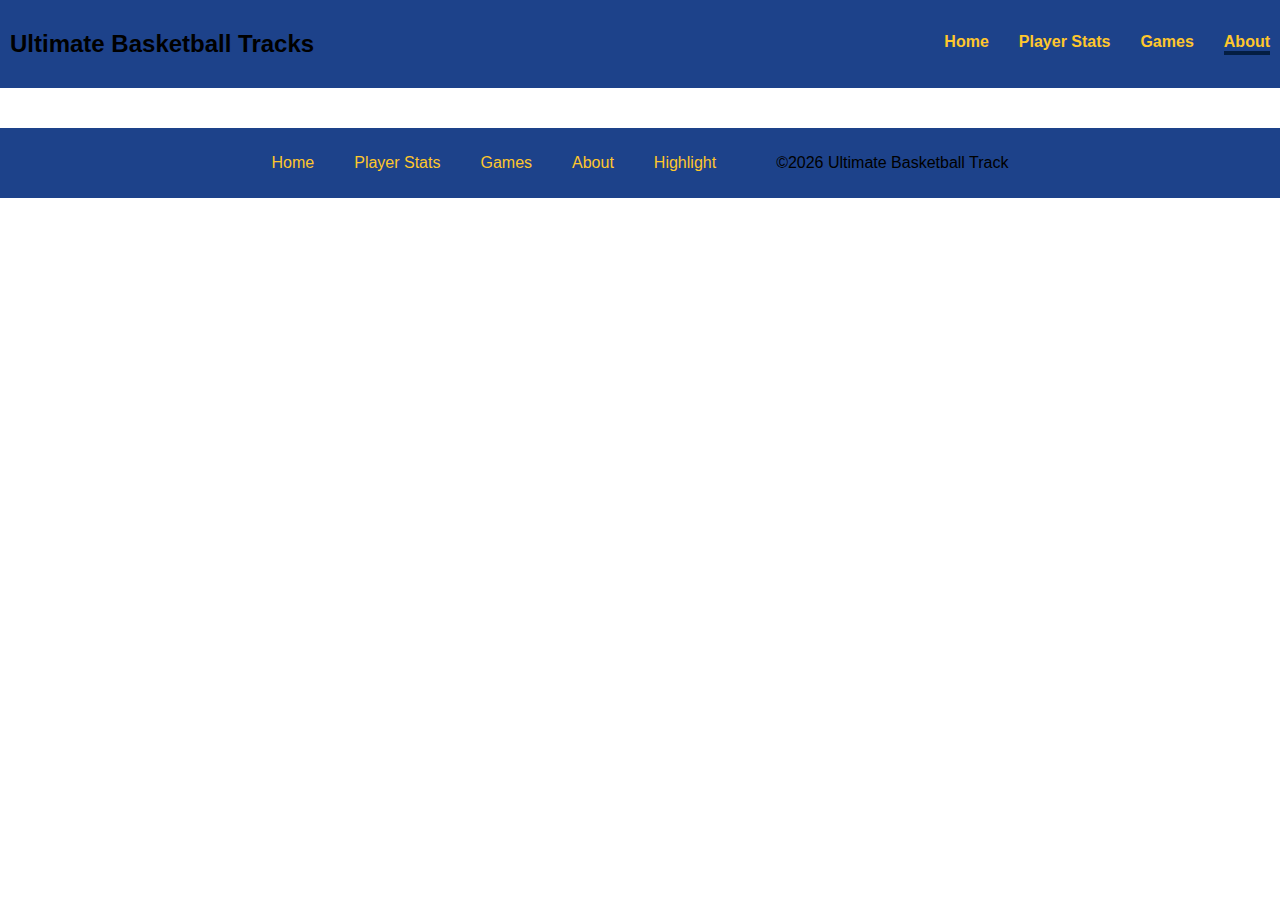
<file: about.html>
<!DOCTYPE html>
<html lang="en-US">

<head>
    <meta charset="utf-8">
    <meta name="viewport" content="width=device-width, initial-scale=1.0">
    <meta name="description" content="Chamber | WDD 231 | Home Page">
    <meta name="author" content="Elizabeth">
    <meta property="og:title" content="Ultimate Basketball Tracks">
    <meta property="og:type" content="website">
    <meta property="og:image"
        content="https://th.bing.com/th/id/OIP.6NQq_Z1Qp3ORWEOss6F_7AHaE6?pid=ImgDet&w=180&h=180&c=7&dpr=1.2">
    <meta property="og:url" content="https://lisbet-dokcom.github.io/wdd231/chamber/index.html">
    <title>Chamber - Home Page</title>
    <script type="module" src="scripts/main.js" defer></script>
    <!-- <script src="scripts/index.js" defer></script> -->
    <link rel="stylesheet" href="styles/homepage.css">
    <link rel="stylesheet" href="styles/mobileview.css">
    <!-- <link rel="stylesheet" href="styles/directory-small.css">
    <link rel="stylesheet" href="../styles/normalize.css">
    <link rel="icon" href="images/favicon.ico">
    <link rel="preconnect" href="https://fonts.googleapis.com">
    <link rel="preconnect" href="https://fonts.gstatic.com" crossorigin>
    <link
        href="https://fonts.googleapis.com/css2?family=Josefin+Sans:ital,wght@0,100..700;1,100..700&family=Playwrite+HU&family=Roboto:ital,wght@0,100..900;1,100..900&family=Winky+Sans:ital,wght@0,300..900;1,300..900&display=swap"
        rel="stylesheet"> -->
</head>

<body>
    <header>
        <div class="first">
            <h2>Ultimate Basketball Tracks</h2>
            <button id="menu" aria-expanded="false" aria-label="Open Menu"></button>
        </div>
        <nav class="head-links">
            <a href="index.html">Home</a>
            <a href="player-stats.html">Player Stats</a>
            <a href="games.html">Games</a>
            <a href="about.html" class="current">About</a>
        </nav>
    </header>
    <main>
        

    </main>
   <footer>
        <div class="foot-links">
            <a href="index.html">Home</a>
            <a href="player-stats.html">Player Stats</a>
            <a href="games.html">Games</a>
            <a href="about.html">About</a>
            <a href="">Highlight</a>
        </div>
        <p>©<span id="currentyear"></span> Ultimate Basketball Track</p>
    </footer>
</body>

</html>
</file>
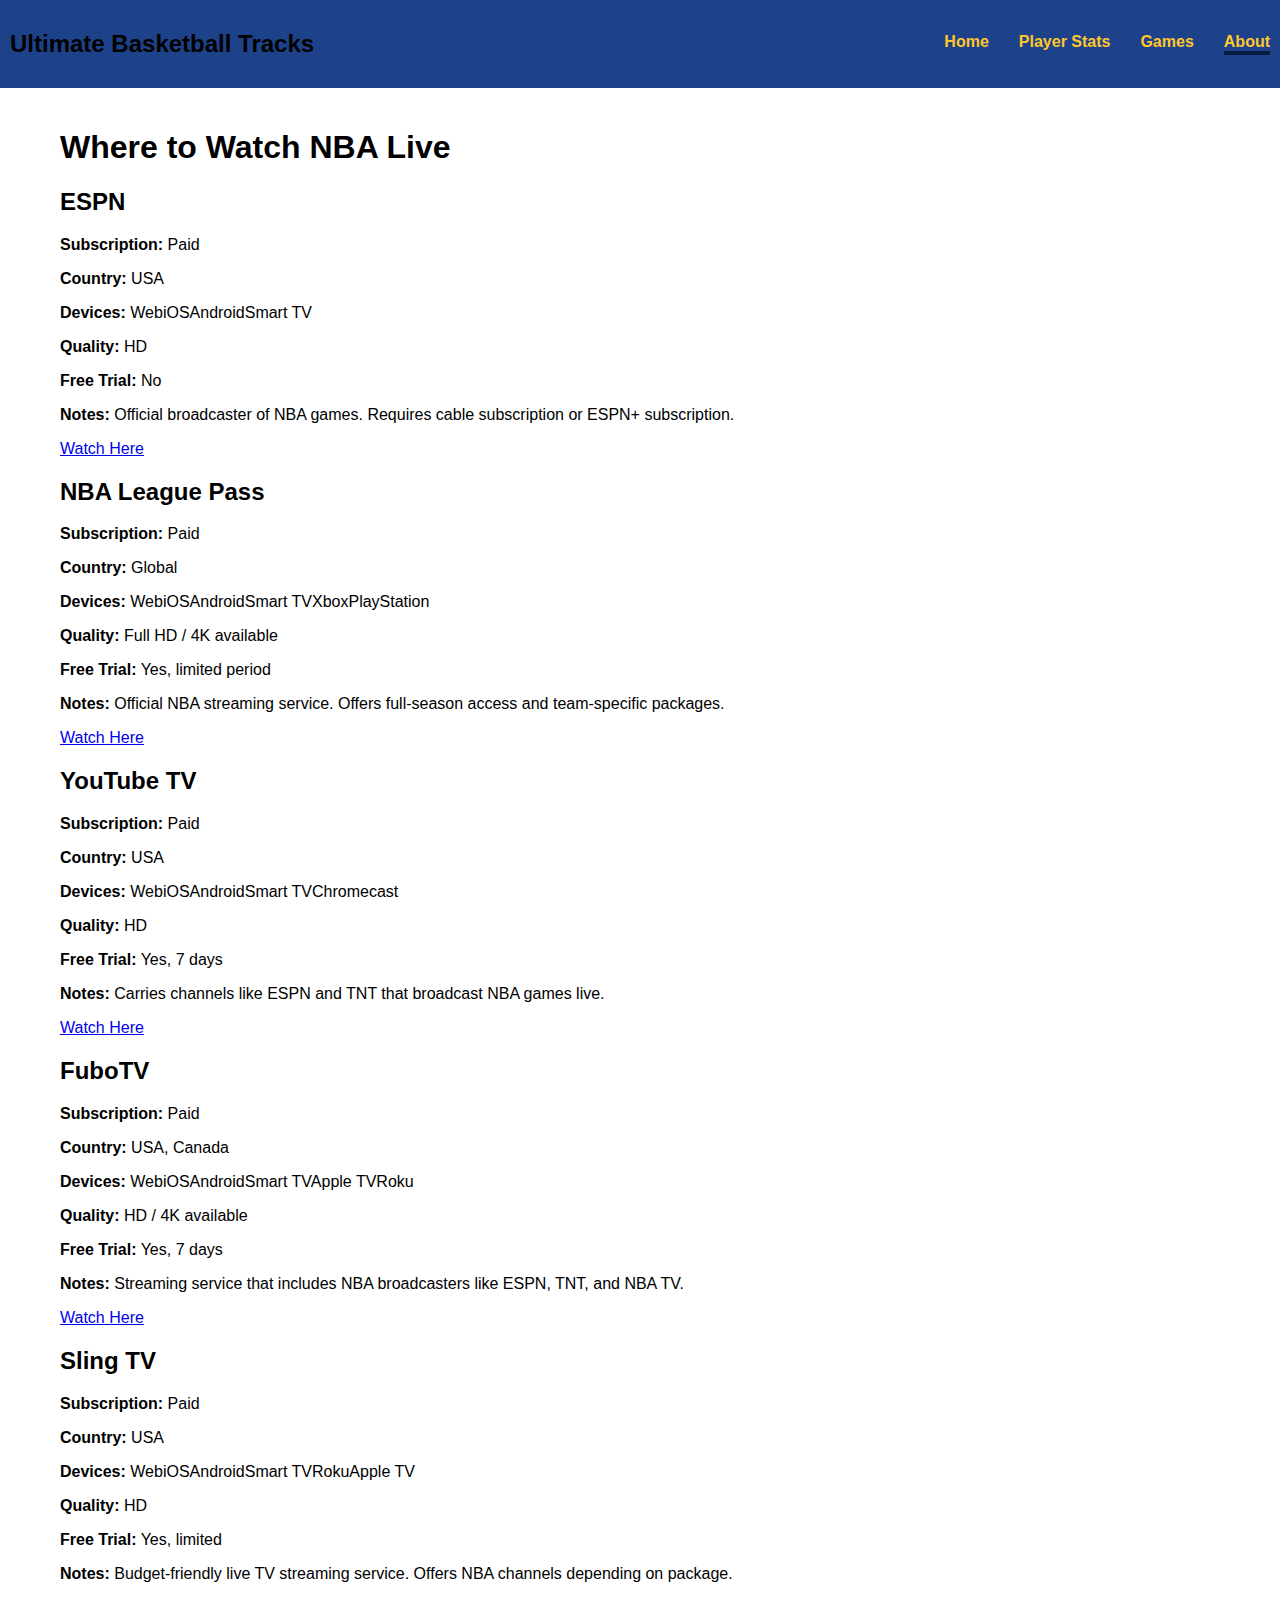
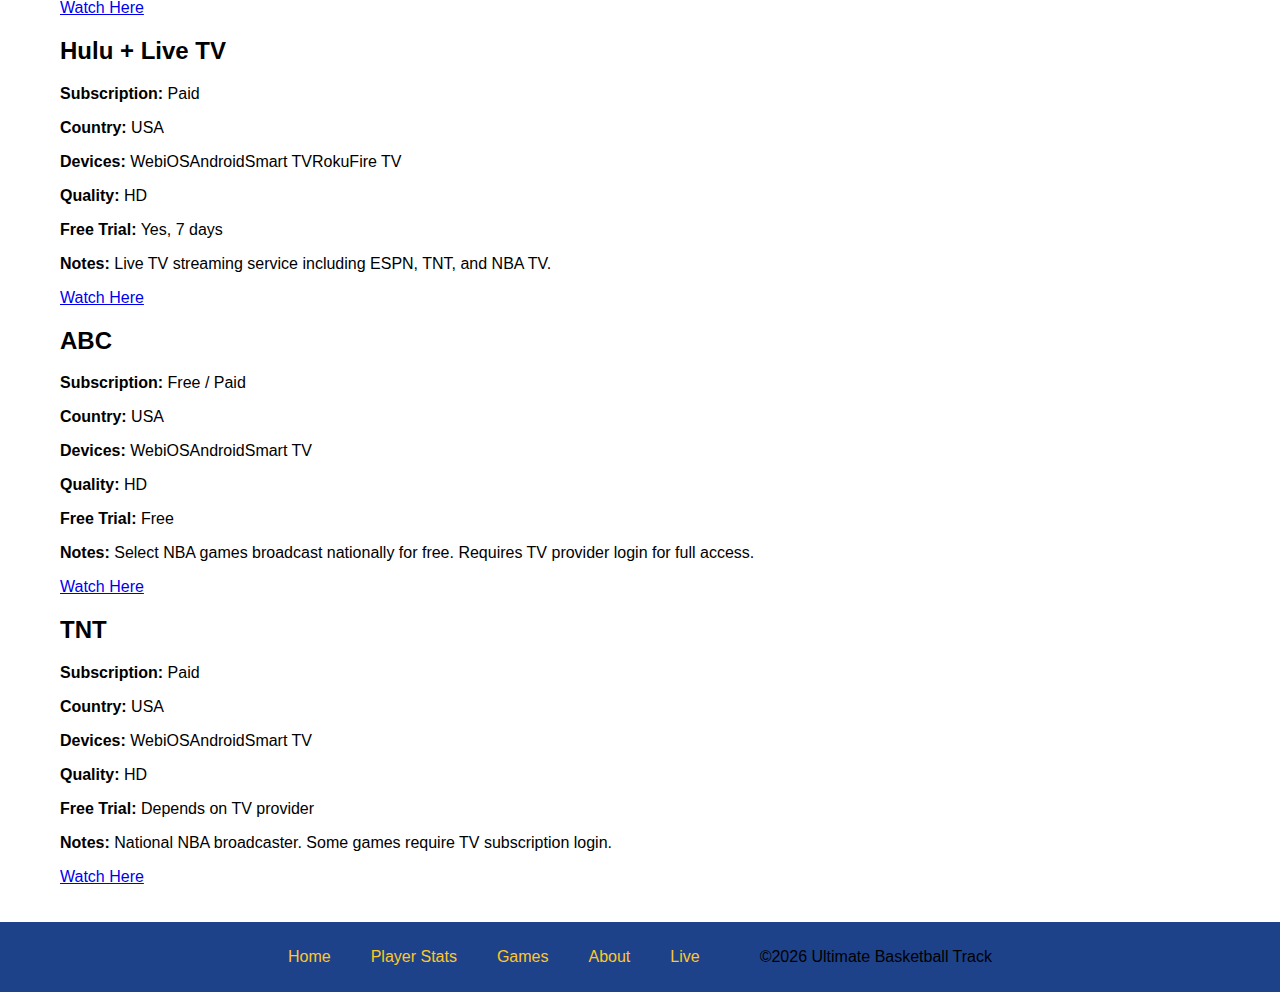
<file: live.html>
<!DOCTYPE html>
<html lang="en-US">

<head>
    <meta charset="utf-8">
    <meta name="viewport" content="width=device-width, initial-scale=1.0">
    <meta name="description" content="Baskball Tracker | WDD 330 | About Page">
    <meta name="author" content="Elizabeth">
    <meta property="og:title" content="Ultimate Basketball Tracks">
    <meta property="og:type" content="website">
    <meta property="og:image" content="images/images/tj-dragotta-Gl0jBJJTDWs-unsplash.jpg">
    <meta property="og:url" content="https://lisbet-dokcom.github.io/WDD330_BasketballTracker/about.html">
    <title>Ultimate Basketball Tracker - About Page</title>
    <script type="module" src="scripts/main.js" defer></script>
    <script src="scripts/live.js"></script>
    <link rel="stylesheet" href="styles/homepage.css">
    <link rel="stylesheet" href="styles/mobileview.css">
    <link rel="icon" href="images/favicon.ico">

    <!-- <link rel="stylesheet" href="styles/directory-small.css">
    <link rel="stylesheet" href="../styles/normalize.css">
    <link rel="icon" href="images/favicon.ico">
    <link rel="preconnect" href="https://fonts.googleapis.com">
    <link rel="preconnect" href="https://fonts.gstatic.com" crossorigin>
    <link
        href="https://fonts.googleapis.com/css2?family=Josefin+Sans:ital,wght@0,100..700;1,100..700&family=Playwrite+HU&family=Roboto:ital,wght@0,100..900;1,100..900&family=Winky+Sans:ital,wght@0,300..900;1,300..900&display=swap"
        rel="stylesheet"> -->
</head>

<body>
    <header>
        <div class="first">
            <h2>Ultimate Basketball Tracks</h2>
            <button id="menu" aria-expanded="false" aria-label="Open Menu"></button>
        </div>
        <nav class="head-links">
            <a href="index.html">Home</a>
            <a href="player-stats.html">Player Stats</a>
            <a href="games.html">Games</a>
            <a href="about.html" class="current">About</a>
        </nav>
    </header>
    <main>
        <h1>Where to Watch NBA Live</h1>
        <div id="live-card" class="container"></div>
    </main>
    <footer>
        <div class="foot-links">
            <a href="index.html">Home</a>
            <a href="player-stats.html">Player Stats</a>
            <a href="games.html">Games</a>
            <a href="about.html">About</a>
            <a href="live.html">Live</a>
        </div>
        <p>©<span id="currentyear"></span> Ultimate Basketball Track</p>
    </footer>
</body>

</html>
</file>
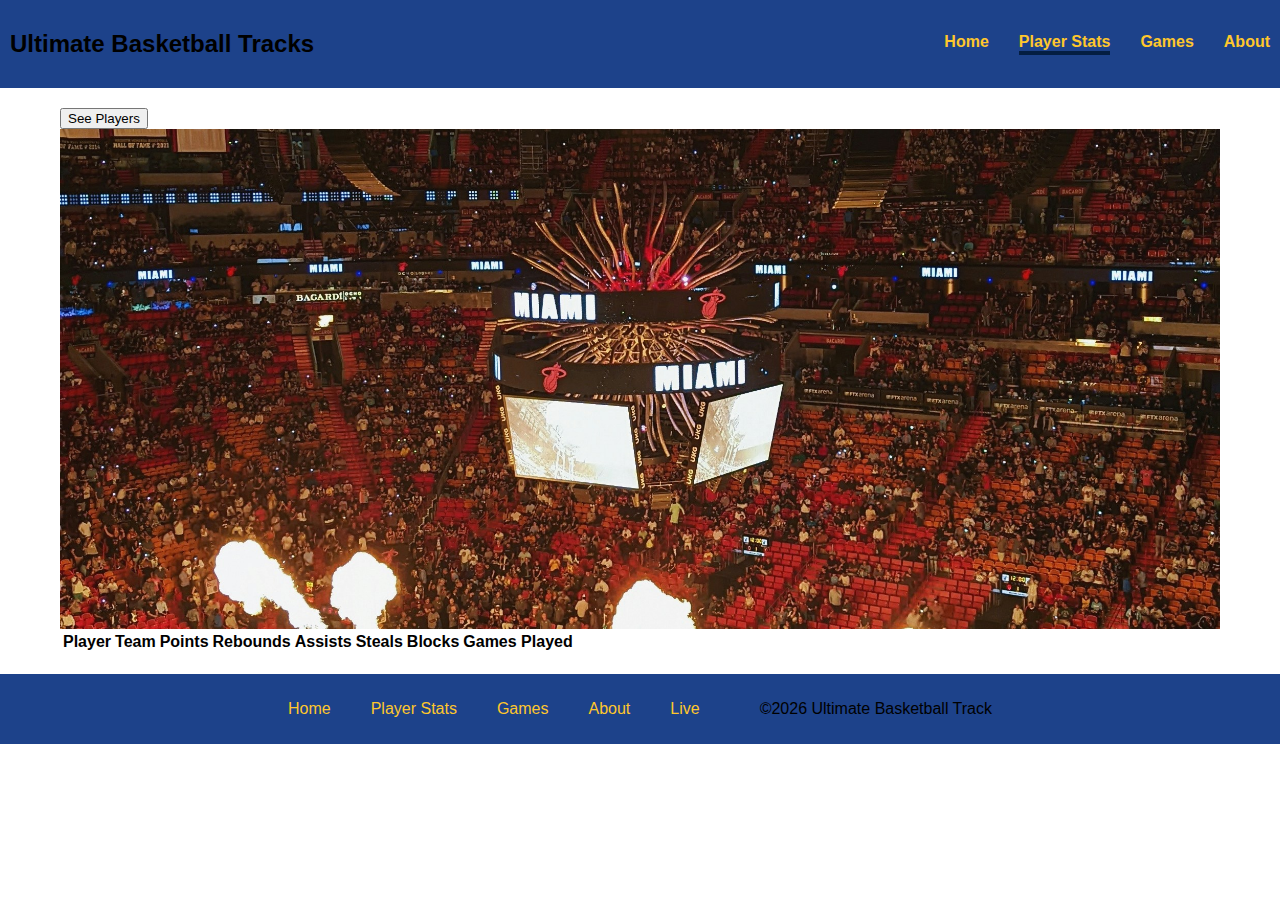
<file: player-stats.html>
<!DOCTYPE html>
<html lang="en-US">

<head>
    <meta charset="utf-8">
    <meta name="viewport" content="width=device-width, initial-scale=1.0">
    <meta name="description" content="Baskball Tracker | WDD 330 | Player Stats Page">
    <meta name="author" content="Elizabeth">
    <meta property="og:title" content="Ultimate Basketball Tracks">
    <meta property="og:type" content="website">
    <meta property="og:image" content="images/images/tj-dragotta-Gl0jBJJTDWs-unsplash.jpg">
    <meta property="og:url" content="https://lisbet-dokcom.github.io/WDD330_BasketballTracker/player-stats.html">
    <title>Ultimate Basketball Tracker - Player Stats Page</title>
    <script type="module" src="scripts/main.js" defer></script>
    <script type="module" src="scripts/players.js" defer></script>
    <script src="scripts/players-stats.js"></script>
    <link rel="stylesheet" href="styles/homepage.css">
    <link rel="stylesheet" href="styles/mobileview.css">
    <link rel="icon" href="images/favicon.ico">

    <!-- <link rel="stylesheet" href="styles/directory-small.css">
    <link rel="stylesheet" href="../styles/normalize.css">
    <link rel="icon" href="images/favicon.ico">
    <link rel="preconnect" href="https://fonts.googleapis.com">
    <link rel="preconnect" href="https://fonts.gstatic.com" crossorigin>
    <link
        href="https://fonts.googleapis.com/css2?family=Josefin+Sans:ital,wght@0,100..700;1,100..700&family=Playwrite+HU&family=Roboto:ital,wght@0,100..900;1,100..900&family=Winky+Sans:ital,wght@0,300..900;1,300..900&display=swap"
        rel="stylesheet"> -->
</head>

<body>
    <header>
        <div class="first">
            <h2>Ultimate Basketball Tracks</h2>
            <button id="menu" aria-expanded="false" aria-label="Open Menu"></button>
        </div>
        <nav class="head-links">
            <a href="index.html">Home</a>
            <a href="player-stats.html" class="current">Player Stats</a>
            <a href="games.html">Games</a>
            <a href="about.html">About</a>
        </nav>
    </header>
    <main>
        <div class="hero">
            <button id="playersbtn" class="view-players-btn">
                See Players
            </button>
            <img class="my-cover" src="images/yoad-shejtman-r0Elo6o_sLU-unsplash.jpg" alt="">
        </div>

        <div id="player-stats">
            <table>
                <thead>
                    <th colspan="8">
                        Player Season Stats - by Player </th>
                    <tr>
                        <th>Player</th>
                        <th>Team</th>
                        <th>Points</th>
                        <th>Rebounds</th>
                        <th>Assists</th>
                        <th>Steals</th>
                        <th>Blocks</th>
                        <th>Games Played</th>
                    </tr>
                </thead>
                <tbody id="stats-table">
                    <!-- Player stats will go here -->
                </tbody>
            </table>
        </div>


    </main>
    <footer>
        <div class="foot-links">
            <a href="index.html">Home</a>
            <a href="player-stats.html">Player Stats</a>
            <a href="games.html">Games</a>
            <a href="about.html">About</a>
            <a href="live.html">Live</a>
        </div>
        <p>©<span id="currentyear"></span> Ultimate Basketball Track</p>
    </footer>
</body>

</html>
</file>
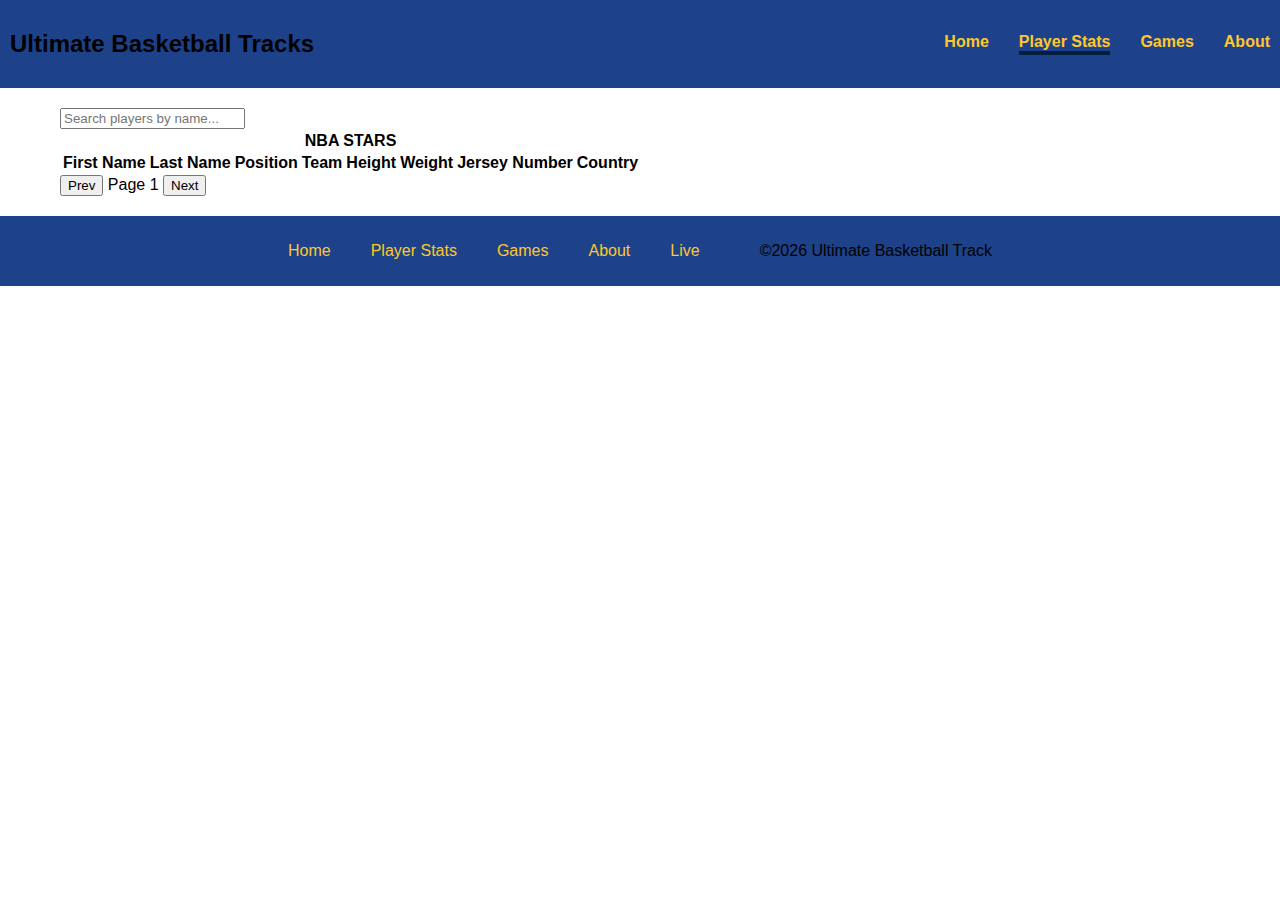
<file: player.html>
<!DOCTYPE html>
<html lang="en-US">

<head>
    <meta charset="utf-8">
    <meta name="viewport" content="width=device-width, initial-scale=1.0">
    <meta name="description" content="Baskball Tracker | WDD 330 | Players Page">
    <meta name="author" content="Elizabeth">
    <meta property="og:title" content="Ultimate Basketball Tracks">
    <meta property="og:type" content="website">
    <meta property="og:image" content="images/images/tj-dragotta-Gl0jBJJTDWs-unsplash.jpg">
    <meta property="og:url" content="https://lisbet-dokcom.github.io/WDD330_BasketballTracker/player.html">
    <title>Ultimate Basketball Tracker - Players Page</title>
    <script type="module" src="scripts/main.js" defer></script>
    <script type="module" src="scripts/players.js" defer></script>
    <link rel="stylesheet" href="styles/homepage.css">
    <link rel="stylesheet" href="styles/mobileview.css">
    <link rel="icon" href="images/favicon.ico">

    <!-- <link rel="stylesheet" href="styles/directory-small.css">
    <link rel="stylesheet" href="../styles/normalize.css">
    <link rel="icon" href="images/favicon.ico">
    <link rel="preconnect" href="https://fonts.googleapis.com">
    <link rel="preconnect" href="https://fonts.gstatic.com" crossorigin>
    <link
        href="https://fonts.googleapis.com/css2?family=Josefin+Sans:ital,wght@0,100..700;1,100..700&family=Playwrite+HU&family=Roboto:ital,wght@0,100..900;1,100..900&family=Winky+Sans:ital,wght@0,300..900;1,300..900&display=swap"
        rel="stylesheet"> -->
</head>

<body>
    <header>
        <div class="first">
            <h2>Ultimate Basketball Tracks</h2>
            <button id="menu" aria-expanded="false" aria-label="Open Menu"></button>
        </div>
        <nav class="head-links">
            <a href="index.html">Home</a>
            <a href="player-stats.html" class="current">Player Stats</a>
            <a href="games.html">Games</a>
            <a href="about.html">About</a>
        </nav>
    </header>
    <main>
        <div class="search-container">
            <input type="text" id="searchInput" placeholder="Search players by name...">
        </div>

        <div id="viewPlayers">
            <table>
                <thead>
                    <th colspan="8">
                        NBA STARS
                    </th>
                    <tr>
                        <th>First Name</th>
                        <th>Last Name</th>
                        <th>Position</th>
                        <th>Team</th>
                        <th>Height</th>
                        <th>Weight</th>
                        <th>Jersey Number</th>
                        <th>Country</th>
                    </tr>
                </thead>
                <tbody></tbody>
            </table>
        </div>

        <div class="pagination">
            <button id="prevBtn">Prev</button>
            <span id="pageNumber">Page 1</span>
            <button id="nextBtn">Next</button>
        </div>

    </main>
    <footer>
        <div class="foot-links">
            <a href="index.html">Home</a>
            <a href="player-stats.html">Player Stats</a>
            <a href="games.html">Games</a>
            <a href="about.html">About</a>
            <a href="live.html">Live</a>
        </div>
        <p>©<span id="currentyear"></span> Ultimate Basketball Track</p>
    </footer>
</body>

</html>
</file>
<file: styles/homepage.css>
* {
    box-sizing: border-box;
}

main {
    max-width: 1200px;
    margin: 0 auto;
    padding: 20px;
}

body {
    font-family: "Winky Sans", sans-serif;
    font-weight: 400;
    font-style: normal;
    /* background-color: #041e42; */
}

html,
body {
    overflow-x: hidden;
    width: 100%;
    margin: 0;
    padding: 0;
}



header {
    display: flex;
    justify-content: space-between;
    align-items: center;
    padding: 10px;
    background-color: #1d428a;
    /* box-shadow: 0px 14px 20px rgba(0, 0, 0, 0.3); */
}

footer {
    display: flex;
    justify-content: center;
    padding: 10px;
    gap: 60px;
    background-color: #1d428a;
}

.foot-links {
    display: flex;
    justify-content: space-evenly;
    align-items: center;
    gap: 40px;
}

.foot-links p {
    font-weight: 900;
    font-size: larger;
    color: #041e42;
}

.foot-links a {
    color: #ffc72c;
    text-decoration: none;
}

#menu {
    display: none;
}

.head-links {
    display: flex;
    justify-content: space-evenly;
    gap: 30px;
}

.head-links a {
    text-decoration: none;
    font-weight: bolder;
    color: #ffc72c;
}

.head-links a:hover {
    transition: transform 0.5s ease;
    transform: scale(1.15);
    opacity: 0.9;
    color: #00a9e0;
}

.head-links a.current {
    /* font-weight: bold;
    color: #041e42; */
    border-bottom: 4px solid #041e42;
}

.my-cover {
    width: 100%;
    height: 500px;
    object-fit: cover;
}

.hero {
    width: 100%;
    height: 500px;
    position: relative;
}

.hero a {
    position: absolute;
    right: 10px;
    bottom: 10%;
    transform: translate(-50%, -50%);
    background-color: #1d428a;
    color: white;
    text-decoration: none;
    padding: 12px;
    font-size: 20px;
    cursor: pointer;
    border-radius: 5px;
}

/* ==== GAMES SECTION ==== */

#games {
    margin: 2rem auto;
    padding: 1.5rem;
    max-width: 900px;
    background: #ffffff;
    border-radius: 12px;
    box-shadow: 0 4px 15px rgba(0, 0, 0, 0.08);
}

#games .main {
    width: 100%;
    overflow-x: auto;
    /* Enables horizontal scroll on small screens */
}

#games table {
    width: 100%;
    border-collapse: collapse;
    margin-top: 1rem;
    font-family: "Roboto", sans-serif;
}

#games table th {
    background: #1e3a8a;
    /* deep blue */
    color: white;
    padding: 12px 10px;
    text-align: left;
    font-size: 1rem;
}

#games table th:first-child {
    border-radius: 8px 0 0 0;
}

#games table th:last-child {
    border-radius: 0 8px 0 0;
}

#games table td {
    padding: 10px 12px;
    border-bottom: 1px solid #e5e7eb;
    font-size: 0.95rem;
    color: #333;
}

#games table tr:nth-child(even) {
    background: #f9fafb;
}

#games table tr:hover {
    background: #eef2ff;
    transition: background 0.2s ease;
}

/* Title styling */
#games table th[colspan] {
    background: transparent;
    color: #111;
    font-size: 1.4rem;
    text-align: center;
    padding: 1rem 0;
}

@media (max-width: 600px) {
    #games {
        padding: 1rem;
    }

    #games table th,
    #games table td {
        font-size: 0.85rem;
        padding: 8px;
    }
}
</file>
<file: styles/mobileview.css>
@media (max-width: 640px) {
    main {
        max-width: 500px;
        margin: 0 auto;
    }

    #menu {
        display: block;
        font-size: 2rem;
        color: black;
        cursor: pointer;
        position: absolute;
        top: 20px;
        right: 20px;
        background: none;
        border: none;
    }

    #menu::before {
        content: "☰";
        color: white;
    }

    #menu.open::before {
        content: "❎";
    }

    #menu:hover {
        transform: none;
    }

    header {
        display: block;
    }

    .head-links {
        opacity: 0;
        max-height: 0;
        width: 100%;
        overflow: hidden;
        flex-direction: column;
        transition: opacity 0.5s ease-in-out, max-height 0.5s ease-in-out;
        background-color: #00a9e0;
        gap: 0;
    }

    .head-links a {
        display: block;
        text-align: center;
        color: #fff;
        text-decoration: none;
        padding: 1rem;
    }

    .head-links.open {
        opacity: 1;
        max-height: 100vh;
    }

    .head-links a.current {
        color: #ffc72c;
        border: none;
    }


    @media (max-width: 600px) {

        #games,
        #viewPlayers {
            padding: 1rem;
        }

        #games table th,
        #games table td,
        #viewPlayers table th,
        #viewPlayers table td {
            font-size: 0.85rem;
            padding: 8px;
        }
    }
}
</file>
